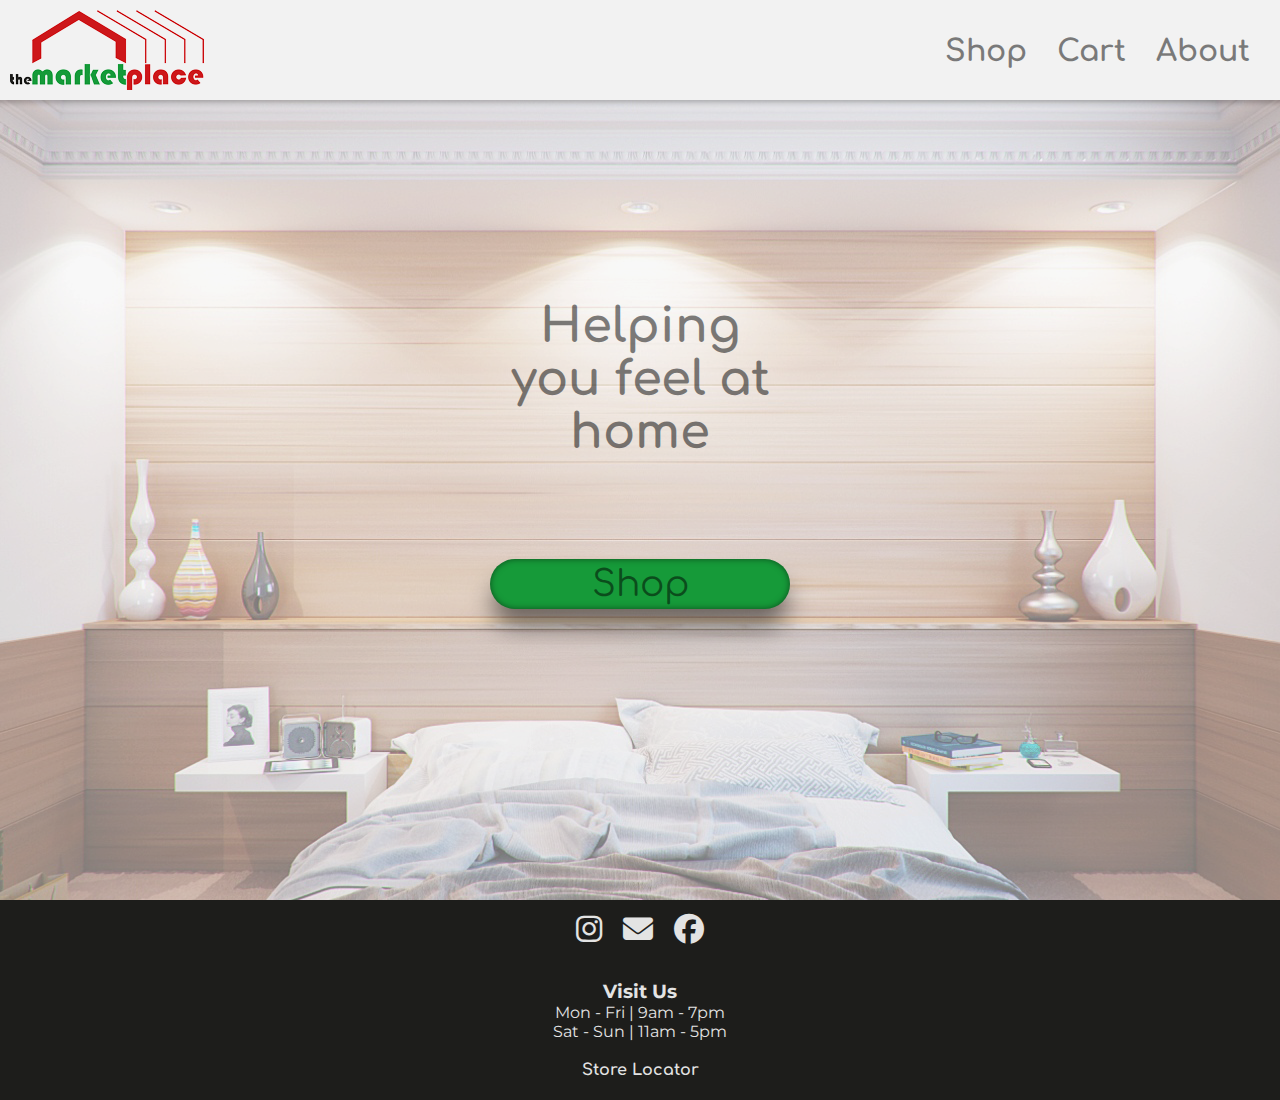
<file: index.html>
<!DOCTYPE html>
<html lang="en">
<head>
    <meta charset="UTF-8">
    <meta http-equiv="X-UA-Compatible" content="IE=edge">
    <meta name="viewport" content="width=device-width, initial-scale=1.0">
    <title>The Marketplace</title>
    <link rel="preconnect" href="https://fonts.googleapis.com">
    <link rel="preconnect" href="https://fonts.gstatic.com" crossorigin>
    <link href="https://fonts.googleapis.com/css2?family=Comfortaa&family=Montserrat&display=swap" rel="stylesheet">
    <link rel="stylesheet" href="https://cdnjs.cloudflare.com/ajax/libs/font-awesome/6.4.0/css/all.min.css">
    <link rel="stylesheet" href="css/styles.css">
    <link rel="stylesheet" href="css/header-footer.css">
    <link rel="stylesheet" href="css/index.css">
    <script src="js/menu.js" defer></script>
</head>
<body>
    <div id="wrapper">
        <header>
            <nav>
                <img src="images/logo.png" alt="The Marketplace Logo">

                <button id="menu-icon" class="closed">
                    <span></span>
                    <span></span>
                    <span></span>
                </button>

                <ul id="web-menu">
                    <li>
                        <a href="shop.html">Shop</a>
                    </li>
                    <li>
                        <a href="cart.html">Cart</a>
                    </li>
                    <li>
                        <a href="about.html">About</a>
                    </li>
                </ul>
            </nav>
        </header>

        <aside id="mobile-menu" class="closed">
            <ul id="mobile-links" class="closed">
                <li>
                    <a href="shop.html">Shop</a>
                </li>
                <li>
                    <a href="cart.html">Cart</a>
                </li>
                <li>
                    <a href="about.html">About</a>
                </li>
            </ul>
        </aside>
    
        <main>
            <h1 id="header-text">Helping you feel at home</h1>
            <button id="btn-shop" onclick="window.location.href='shop.html'">
                Shop
            </button>
        </main>
    
        <footer>
            <ul id="social-links">
                <li>
                    <a href="https://www.instagram.com">
                        <i class="fa-brands fa-instagram"></i>
                    </a>
                </li>
                <li>
                    <a href="mailto:themarketplace@market.com">
                        <i class="fa-solid fa-envelope"></i>
                    </a>
                </li>
                <li>
                    <a href="https://www.facebook.com">
                        <i class="fa-brands fa-facebook"></i>
                    </a>
                </li>
            </ul>

            <ul id="visit">
                <li>
                    <h3>Visit Us</h3>
                </li>
                <li>
                    <p>Mon - Fri | 9am - 7pm<br>Sat - Sun | 11am - 5pm<br><br><a href="">Store Locator</a></p>
                </li>
            </ul>
        </footer>
    </div>
</body>
</html>
</file>
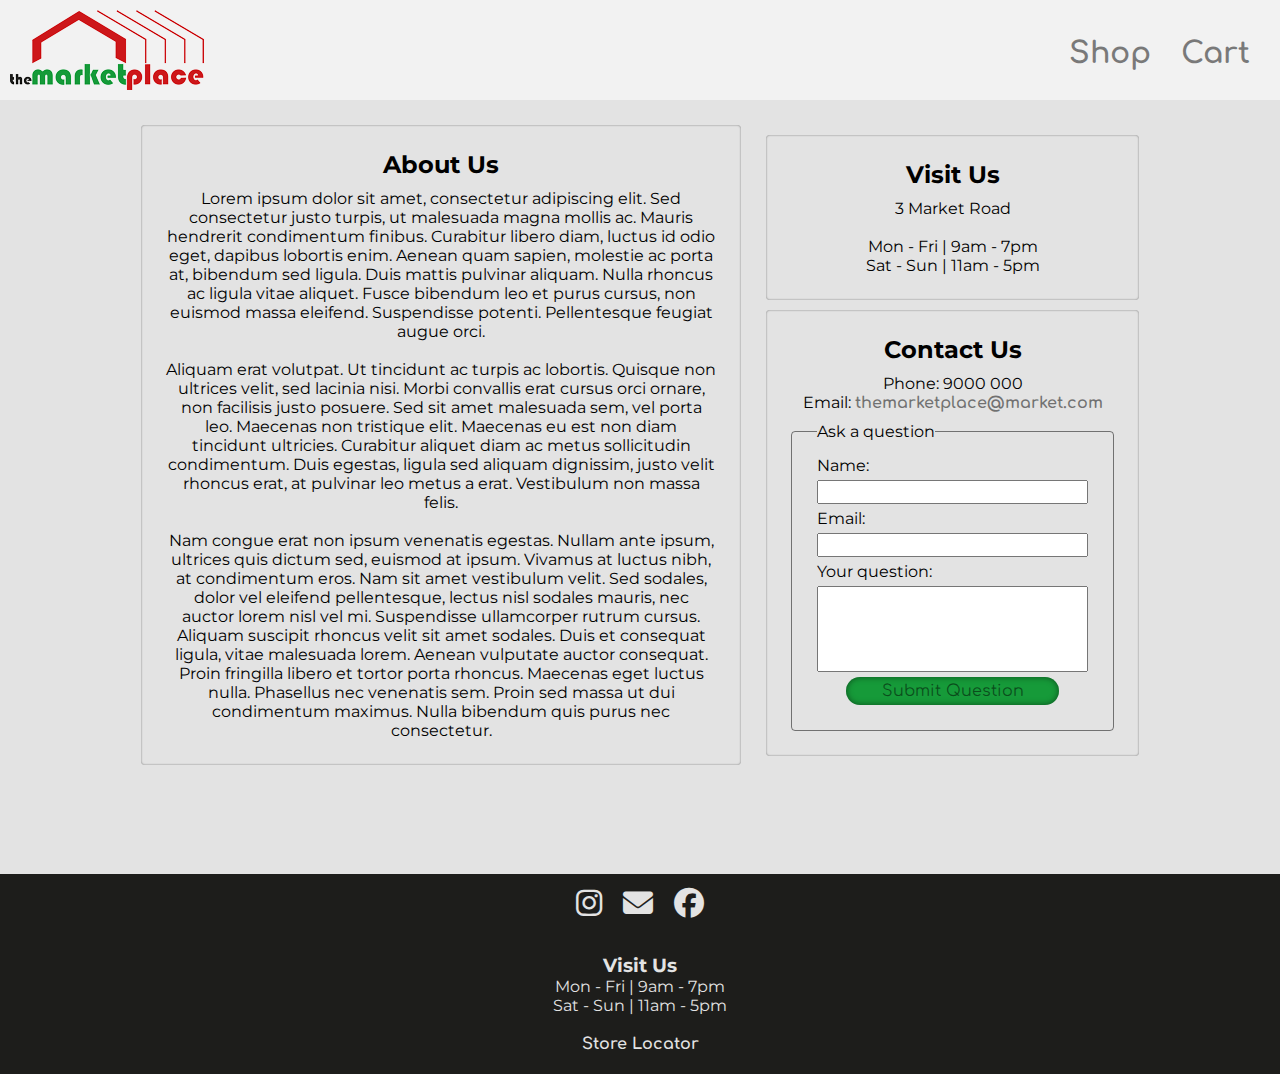
<file: about.html>
<!DOCTYPE html>
<html lang="en">
<head>
    <meta charset="UTF-8">
    <meta http-equiv="X-UA-Compatible" content="IE=edge">
    <meta name="viewport" content="width=device-width, initial-scale=1.0">
    <title>The Marketplace</title>
    <link rel="preconnect" href="https://fonts.googleapis.com">
    <link rel="preconnect" href="https://fonts.gstatic.com" crossorigin>
    <link href="https://fonts.googleapis.com/css2?family=Comfortaa&family=Montserrat&display=swap" rel="stylesheet">
    <link rel="stylesheet" href="https://cdnjs.cloudflare.com/ajax/libs/font-awesome/6.4.0/css/all.min.css">
    <link rel="stylesheet" href="css/styles.css">
    <link rel="stylesheet" href="css/header-footer.css">
    <link rel="stylesheet" href="css/about.css">
    <script src="js/menu.js" defer></script>
</head>
<body>
    <div id="wrapper">
        <header>
            <nav>
                <a href="index.html"><img src="images/logo.png" alt="The Marketplace Logo"></a>

                <button id="menu-icon" class="closed">
                    <span></span>
                    <span></span>
                    <span></span>
                </button>

                <ul id="web-menu">
                    <li>
                        <a href="shop.html">Shop</a>
                    </li>
                    <li>
                        <a href="cart.html">Cart</a>
                    </li>
                </ul>
            </nav>
        </header>

        <aside id="mobile-menu" class="closed">
            <ul id="mobile-links" class="closed">
                <li>
                    <a href="shop.html">Shop</a>
                </li>
                <li>
                    <a href="cart.html">Cart</a>
                </li>
            </ul>
        </aside>
    
        <main>
            <div>
                <article id="about-us">
                    <h2>About Us</h2>
                    <p>Lorem ipsum dolor sit amet, consectetur adipiscing elit. Sed consectetur justo turpis, ut malesuada magna mollis ac. Mauris hendrerit condimentum finibus. Curabitur libero diam, luctus id odio eget, dapibus lobortis enim. Aenean quam sapien, molestie ac porta at, bibendum sed ligula. Duis mattis pulvinar aliquam. Nulla rhoncus ac ligula vitae aliquet. Fusce bibendum leo et purus cursus, non euismod massa eleifend. Suspendisse potenti. Pellentesque feugiat augue orci.
                        <br><br>
                        Aliquam erat volutpat. Ut tincidunt ac turpis ac lobortis. Quisque non ultrices velit, sed lacinia nisi. Morbi convallis erat cursus orci ornare, non facilisis justo posuere. Sed sit amet malesuada sem, vel porta leo. Maecenas non tristique elit. Maecenas eu est non diam tincidunt ultricies. Curabitur aliquet diam ac metus sollicitudin condimentum. Duis egestas, ligula sed aliquam dignissim, justo velit rhoncus erat, at pulvinar leo metus a erat. Vestibulum non massa felis.
                        <br><br>
                        Nam congue erat non ipsum venenatis egestas. Nullam ante ipsum, ultrices quis dictum sed, euismod at ipsum. Vivamus at luctus nibh, at condimentum eros. Nam sit amet vestibulum velit. Sed sodales, dolor vel eleifend pellentesque, lectus nisl sodales mauris, nec auctor lorem nisl vel mi. Suspendisse ullamcorper rutrum cursus. Aliquam suscipit rhoncus velit sit amet sodales. Duis et consequat ligula, vitae malesuada lorem. Aenean vulputate auctor consequat. Proin fringilla libero et tortor porta rhoncus. Maecenas eget luctus nulla. Phasellus nec venenatis sem. Proin sed massa ut dui condimentum maximus. Nulla bibendum quis purus nec consectetur.
                    </p>
                </article>
                <div id="visit-contact">
                    <article id="visit-us">
                        <h2>Visit Us</h2>
                        <p>3 Market Road<br><br>Mon - Fri | 9am - 7pm<br>Sat - Sun | 11am - 5pm</p>
                    </article>
                    <article id="contact-us">
                        <h2>Contact Us</h2>
                        <p>Phone: 9000 000</p>
                        <p>Email: <a href="mailto:themarketplace@market.com">themarketplace@market.com</a></p>
                        <form id="submit-question">
                            <fieldset>
                                <legend>Ask a question</legend>
                                <label for="name-input">Name:</label>
                                <input type="text" name="name" id="name-input" required>
                                <label for="email-input">Email:</label>
                                <input type="text" name="email" id="email-input" required>
                                <label for="question-input">Your question:</label>
                                <textarea name="question" id="question-input" cols="30" rows="5" required></textarea>
                                <input type="submit" name="submit" id="submit-btn" class="btn-primary" value="Submit Question">
                            </fieldset>
                        </form>
                    </article>
                </div>
            </div>
        </main>
    
        <footer>
            <ul id="social-links">
                <li>
                    <a href="https://www.instagram.com">
                        <i class="fa-brands fa-instagram"></i>
                    </a>
                </li>
                <li>
                    <a href="mailto:themarketplace@market.com">
                        <i class="fa-solid fa-envelope"></i>
                    </a>
                </li>
                <li>
                    <a href="https://www.facebook.com">
                        <i class="fa-brands fa-facebook"></i>
                    </a>
                </li>
            </ul>

            <ul id="visit">
                <li>
                    <h3>Visit Us</h3>
                </li>
                <li>
                    <p>Mon - Fri | 9am - 7pm<br>Sat - Sun | 11am - 5pm<br><br><a href="">Store Locator</a></p>
                </li>
            </ul>
        </footer>
    </div>
</body>
</html>
</file>
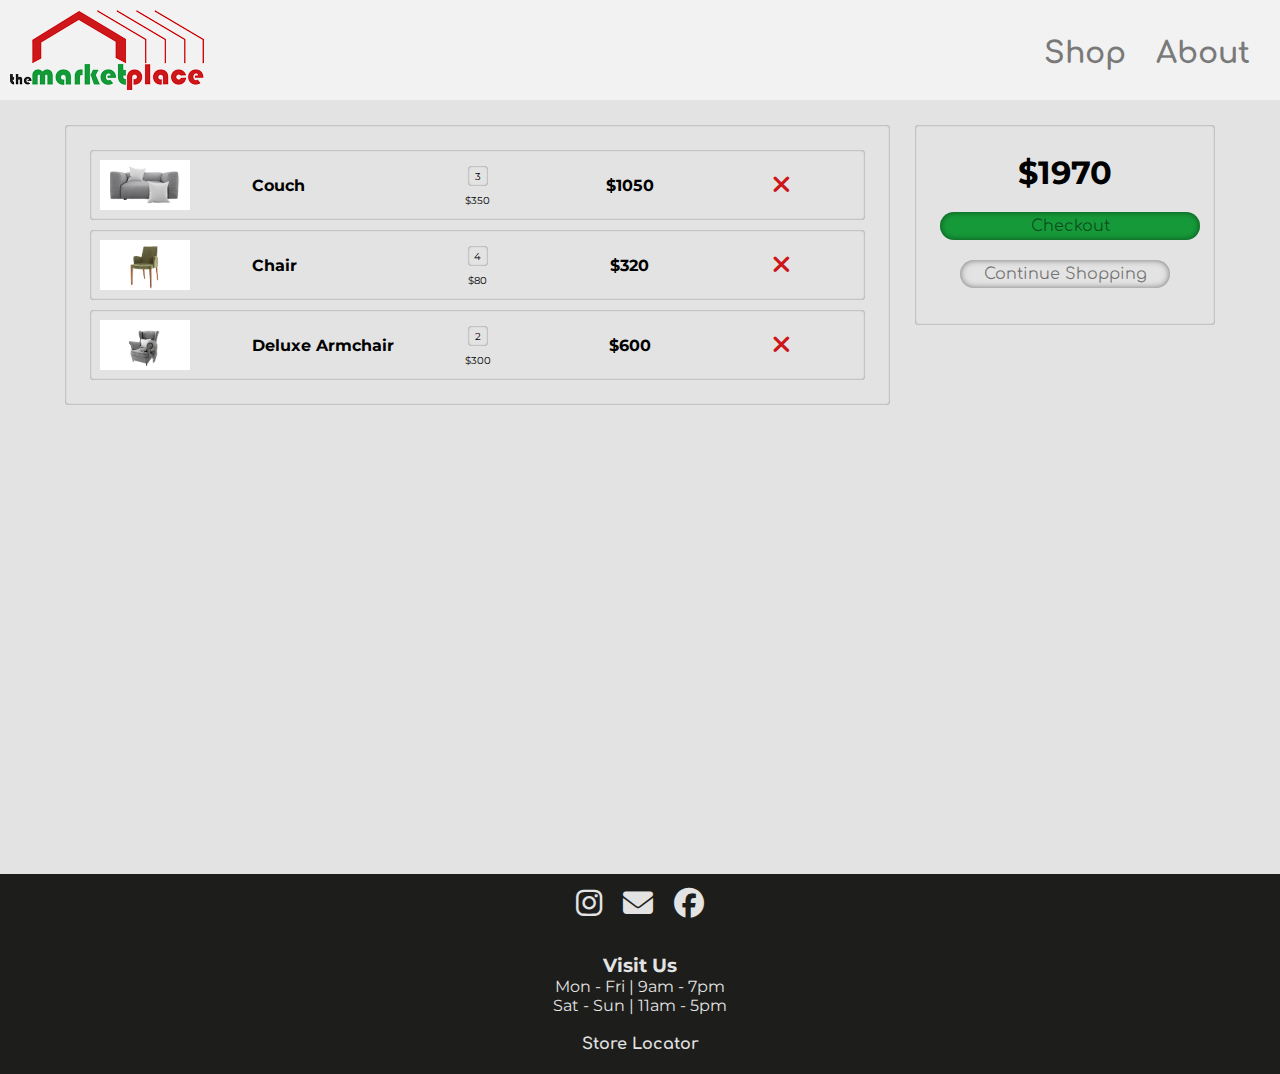
<file: cart.html>
<!DOCTYPE html>
<html lang="en">
<head>
    <meta charset="UTF-8">
    <meta http-equiv="X-UA-Compatible" content="IE=edge">
    <meta name="viewport" content="width=device-width, initial-scale=1.0">
    <title>The Marketplace</title>
    <link rel="preconnect" href="https://fonts.googleapis.com">
    <link rel="preconnect" href="https://fonts.gstatic.com" crossorigin>
    <link href="https://fonts.googleapis.com/css2?family=Comfortaa&family=Montserrat&display=swap" rel="stylesheet">
    <link rel="stylesheet" href="https://cdnjs.cloudflare.com/ajax/libs/font-awesome/6.4.0/css/all.min.css">
    <link rel="stylesheet" href="css/styles.css">
    <link rel="stylesheet" href="css/header-footer.css">
    <link rel="stylesheet" href="css/cart.css">
    <script src="js/menu.js" defer></script>
    <script src="js/cart.js" defer></script>
</head>
<body>
    <div id="wrapper">
        <header>
            <nav>
                <a href="index.html"><img src="images/logo.png" alt="The Marketplace Logo"></a>

                <button id="menu-icon" class="closed">
                    <span></span>
                    <span></span>
                    <span></span>
                </button>

                <ul id="web-menu">
                    <li>
                        <a href="shop.html">Shop</a>
                    </li>
                    <li>
                        <a href="about.html">About</a>
                    </li>
                </ul>
            </nav>
        </header>

        <aside id="mobile-menu" class="closed">
            <ul id="mobile-links" class="closed">
                <li>
                    <a href="shop.html">Shop</a>
                </li>
                <li>
                    <a href="about.html">About</a>
                </li>
            </ul>
        </aside>
    
        <main>
            <div id="cart-products">
                <article class="cart-product">
                    <img class="cart-product-img" src="images/products/couch.jpg" alt="couch image">
                    <h2 class="cart-product-name">Couch</h2>
                    <p class="cart-product-price">$<span id="couch-price">350</span></p>
                    <input id="couch-qty" class="cart-product-qty" type="number" value="3">
                    <h3 class="cart-product-total">$<span id="couch-total">1050</span></h3>
                    <button class="btn-red-xmark fa-solid fa-xmark"></button>
                </article>
                <article class="cart-product">
                    <img class="cart-product-img" src="images/products/chair.jpg" alt="chair image">
                    <h2 class="cart-product-name">Chair</h2>
                    <p class="cart-product-price">$<span id="chair-price">80</span></p>
                    <input id="chair-qty" class="cart-product-qty" type="number" value="4">
                    <h3 class="cart-product-total">$<span id="chair-total">320</span></h3>
                    <button class="btn-red-xmark fa-solid fa-xmark"></button>
                </article>
                <article class="cart-product">
                    <img class="cart-product-img" src="images/products/deluxe-armchair.jpg" alt="deluxe armchair image">
                    <h2 class="cart-product-name">Deluxe Armchair</h2>
                    <p class="cart-product-price">$<span id="deluxe-armchair-price">300</span></p>
                    <input id="deluxe-armchair-qty" class="cart-product-qty" type="number" value="2">
                    <h3 class="cart-product-total">$<span id="deluxe-armchair-total">600</span></h3>
                    <button class="btn-red-xmark fa-solid fa-xmark"></button>
                </article>
            </div>

            <section id="cart-info">
                <h1 id="cart-total">$<span id="cart-price">1970</span></h1>
                <button id="checkout" class="btn-primary">Checkout</button>
                <button id="continue" class="btn-secondary">Continue Shopping</button>
            </section>
        </main>
    
        <footer>
            <ul id="social-links">
                <li>
                    <a href="https://www.instagram.com">
                        <i class="fa-brands fa-instagram"></i>
                    </a>
                </li>
                <li>
                    <a href="mailto:themarketplace@market.com">
                        <i class="fa-solid fa-envelope"></i>
                    </a>
                </li>
                <li>
                    <a href="https://www.facebook.com">
                        <i class="fa-brands fa-facebook"></i>
                    </a>
                </li>
            </ul>

            <ul id="visit">
                <li>
                    <h3>Visit Us</h3>
                </li>
                <li>
                    <p>Mon - Fri | 9am - 7pm<br>Sat - Sun | 11am - 5pm<br><br><a href="">Store Locator</a></p>
                </li>
            </ul>
        </footer>
    </div>
</body>
</html>
</file>
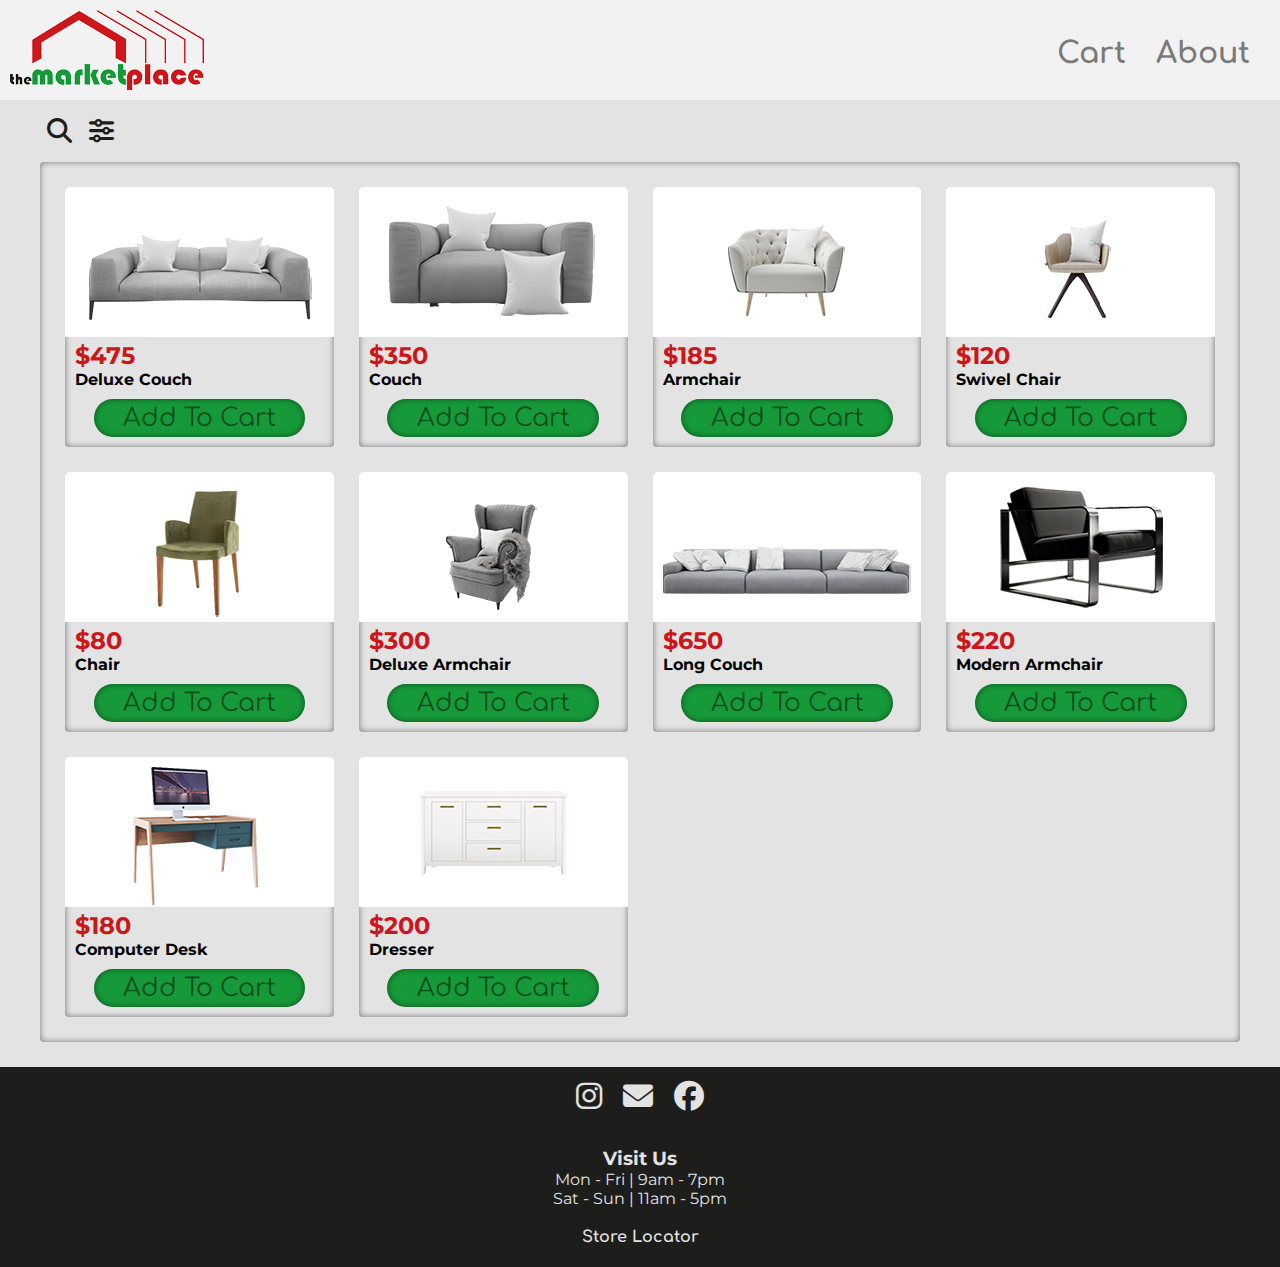
<file: shop.html>
<!DOCTYPE html>
<html lang="en">
<head>
    <meta charset="UTF-8">
    <meta http-equiv="X-UA-Compatible" content="IE=edge">
    <meta name="viewport" content="width=device-width, initial-scale=1.0">
    <title>The Marketplace</title>
    <link rel="preconnect" href="https://fonts.googleapis.com">
    <link rel="preconnect" href="https://fonts.gstatic.com" crossorigin>
    <link href="https://fonts.googleapis.com/css2?family=Comfortaa&family=Montserrat&display=swap" rel="stylesheet">
    <link rel="stylesheet" href="https://cdnjs.cloudflare.com/ajax/libs/font-awesome/6.4.0/css/all.min.css">
    <link rel="stylesheet" href="css/styles.css">
    <link rel="stylesheet" href="css/header-footer.css">
    <link rel="stylesheet" href="css/shop.css">
    <script src="js/products.js" defer></script>
    <script src="js/menu.js" defer></script>
</head>
<body>
    <div id="wrapper">
        <header>
            <nav>
                <a href="index.html"><img src="images/logo.png" alt="The Marketplace Logo"></a>

                <button id="menu-icon" class="closed">
                    <span></span>
                    <span></span>
                    <span></span>
                </button>

                <ul id="web-menu">
                    <li>
                        <a href="cart.html">Cart</a>
                    </li>
                    <li>
                        <a href="about.html">About</a>
                    </li>
                </ul>
            </nav>
        </header>

        <aside id="mobile-menu" class="closed">
            <ul id="mobile-links" class="closed">
                <li>
                    <a href="cart.html">Cart</a>
                </li>
                <li>
                    <a href="about.html">About</a>
                </li>
            </ul>
        </aside>
    
        <main>
            <ul id="shop-btns">
                <li id="btn-search">
                    <button id="search-icon" class="fa-solid fa-magnifying-glass"></button>
                    <input type="search" name="search-input" id="search-input">
                </li>
                <li id="btn-filter">
                    <button id="filter-icon" class="show fa-solid fa-sliders"></button>
                    <ul id="filter-list">
                        <li>
                            <button id="filter-price" class="filter">Price</button>
                            <ul id="filter-price-dropdown" class="dropdown-content hide">
                                <li class="price-slider">
                                    <span class="range-selected"></span>
                                </li>
                                <li class="price-range">
                                    <input type="range" class="min" min="0" max="10000" value="0" step="1">
                                    <input type="range" class="max" min="0" max="10000" value="10000" step="1">
                                </li>
                                <li class="price-input">
                                    <label for="min">$</label>
                                    <input type="number" id="min" class="min" name="min" value="0">
                                    <p>-</p>
                                    <label for="max">$</label>
                                    <input type="number" id="max" class="max" name="max" value="10000">
                                </li>
                            </ul>
                        </li>
                        <li>
                            <button id="filter-category" class="filter">Category</button>
                            <ul id="filter-category-dropdown" class="dropdown-content hide">
                                <li>
                                    <p>Bedroom</p>
                                </li>
                                <li>
                                    <p>Dining</p>
                                </li>
                                <li>
                                    <p>Office</p>
                                </li>
                            </ul>
                        </li>
                        <li>
                            <button id="filter-item" class="filter">Item</button>
                            <ul id="filter-item-dropdown" class="dropdown-content hide">
                                <li>
                                    <p>Chairs</p>
                                </li>
                                <li>
                                    <p>Tables</p>
                                </li>
                                <li>
                                    <p>Beds</p>
                                </li>
                            </ul>
                        </li>
                        <li>
                            <button id="filter-colour" class="filter">Colour</button>
                            <ul id="filter-colour-dropdown" class="dropdown-content hide">
                                <li>
                                    <p>Black</p>
                                    <span class="filter-colour-icon black"></span>
                                </li>
                                <li>
                                    <p>Grey</p>
                                    <span class="filter-colour-icon grey"></span>
                                </li>
                                <li>
                                    <p>White</p>
                                    <span class="filter-colour-icon white"></span>
                                </li>
                            </ul>
                        </li>
                    </ul>
                    <ul id="filter-open-icons">
                        <li>
                            <button id="filter-confirm" class="fa-solid fa-check"></button>
                        </li>
                        <li>
                            <button id="filter-reset" class="fa-solid fa-rotate-left"></button>
                        </li>
                        <li>
                            <button id="filter-cancel" class="fa-solid fa-xmark"></button>
                        </li>
                    </ul>
                </li>
            </ul>

            <aside id="mobile-filter-menu">
                <ul id="mobile-filter-list">
                    <li>
                        <button id="mobile-filter-price" class="filter mobile-filter">Price</button>
                        <ul id="mobile-filter-price-dropdown" class="dropdown-content mobile-dropdown-content hide">
                            <li class="price-slider">
                                <span class="range-selected"></span>
                            </li>
                            <li class="price-range">
                                <input type="range" class="min" min="0" max="10000" value="0" step="1">
                                <input type="range" class="max" min="0" max="10000" value="10000" step="1">
                            </li>
                            <li class="price-input">
                                <label for="min">$</label>
                                <input type="number" id="mobile-min" class="min" name="min" value="0">
                                <p>-</p>
                                <label for="max">$</label>
                                <input type="number" id="mobile-max" class="max" name="max" value="10000">
                            </li>
                        </ul>
                    </li>
                    <li>
                        <button id="mobile-filter-category" class="filter mobile-filter">Category</button>
                        <ul id="mobile-filter-category-dropdown" class="dropdown-content mobile-dropdown-content hide">
                            <li>
                                <p>Bedroom</p>
                            </li>
                            <li>
                                <p>Dining</p>
                            </li>
                            <li>
                                <p>Office</p>
                            </li>
                        </ul>
                    </li>
                    <li>
                        <button id="mobile-filter-item" class="filter mobile-filter">Item</button>
                        <ul id="mobile-filter-item-dropdown" class="dropdown-content mobile-dropdown-content hide">
                            <li>
                                <p>Chairs</p>
                            </li>
                            <li>
                                <p>Tables</p>
                            </li>
                            <li>
                                <p>Beds</p>
                            </li>
                        </ul>
                    </li>
                    <li>
                        <button id="mobile-filter-colour" class="filter mobile-filter">Colour</button>
                        <ul id="mobile-filter-colour-dropdown" class="dropdown-content mobile-dropdown-content hide">
                            <li>
                                <p>Black</p>
                                <span class="filter-colour-icon black"></span>
                            </li>
                            <li>
                                <p>Grey</p>
                                <span class="filter-colour-icon grey"></span>
                            </li>
                            <li>
                                <p>White</p>
                                <span class="filter-colour-icon white"></span>
                            </li>
                        </ul>
                    </li>
                </ul>
            </aside>

            <section id="products">
                    <details class="product-tile" id="deluxe-couch">
                        <summary>
                            <img src="images/products/deluxe-couch.jpg" alt="deluxe couch image" class="product-img">
                            <h2 class="product-price">$475</h2>
                            <h3 class="product-name">Deluxe Couch</h3>
                            <button class="btn-cart btn-primary">Add To Cart</button>
                            <button id="deluxe-couch-close" class="btn-red-xmark hide fa-solid fa-xmark"></button>
                        </summary>
                        <ul class="info-list">
                            <li class="info-link"><a class="desc-link">Description</a></li>
                            <li class="info-link"><a class="specs-link">Specifications</a></li>
                            <li class="info-link"><a class="reviews-link">Reviews</a></li>
                        </ul>
                        <p class="desc-info">Lorem ipsum dolor sit amet, consectetur adipiscing elit. Morbi vulputate lacinia dui, sed tempus quam porttitor quis. Nullam sed elit laoreet dui lacinia vulputate. Ut rhoncus nunc et eros tempor, quis vestibulum ligula tempor.

                                    Nunc diam lectus, sollicitudin vulputate felis eu, convallis elementum mauris. Suspendisse et odio eu nibh elementum auctor. Nunc non lectus scelerisque, pellentesque ligula sed, ultrices purus. Ut et massa non leo molestie luctus. Sed et lectus arcu.

                                    Ut sed lacus ex. Nullam sodales ante in feugiat tempus. Vestibulum ipsum ex, consequat vitae faucibus non, semper non elit. Nullam bibendum erat nec mi tincidunt lobortis. Ut lectus mi, tincidunt in ipsum in, placerat dignissim tortor.

                                    Ut ut libero vitae tortor vehicula scelerisque. Suspendisse mattis vehicula felis, eget ornare odio faucibus id. Morbi porttitor vehicula nunc, id sagittis ante. Cras pulvinar sit amet nisl at viverra. Integer tempus cursus rhoncus. Mauris id consectetur mauris, et malesuada urna.

                                    Fusce scelerisque ac elit et fermentum. Donec dapibus ornare nulla ut ornare. Cras congue neque et tempus molestie. Quisque quis nisl a lacus hendrerit porttitor nec a nisi.
                        </p>
                    </details>
                    <details class="product-tile" id="couch">
                        <summary>
                            <img src="images/products/couch.jpg" alt="couch image" class="product-img">
                            <h2 class="product-price">$350</h2>
                            <h3 class="product-name">Couch</h3>
                            <button class="btn-cart btn-primary">Add To Cart</button>
                            <button id="couch-close" class="btn-red-xmark hide fa-solid fa-xmark"></button>
                        </summary>
                        <ul class="info-list">
                            <li class="info-link"><a class="desc-link">Description</a></li>
                            <li class="info-link"><a class="specs-link">Specifications</a></li>
                            <li class="info-link"><a class="reviews-link">Reviews</a></li>
                        </ul>
                        <p class="desc-info">Lorem ipsum dolor sit amet, consectetur adipiscing elit. Morbi vulputate lacinia dui, sed tempus quam porttitor quis. Nullam sed elit laoreet dui lacinia vulputate. Ut rhoncus nunc et eros tempor, quis vestibulum ligula tempor.

                                Nunc diam lectus, sollicitudin vulputate felis eu, convallis elementum mauris. Suspendisse et odio eu nibh elementum auctor. Nunc non lectus scelerisque, pellentesque ligula sed, ultrices purus. Ut et massa non leo molestie luctus. Sed et lectus arcu.

                                Ut sed lacus ex. Nullam sodales ante in feugiat tempus. Vestibulum ipsum ex, consequat vitae faucibus non, semper non elit. Nullam bibendum erat nec mi tincidunt lobortis. Ut lectus mi, tincidunt in ipsum in, placerat dignissim tortor.

                                Ut ut libero vitae tortor vehicula scelerisque. Suspendisse mattis vehicula felis, eget ornare odio faucibus id. Morbi porttitor vehicula nunc, id sagittis ante. Cras pulvinar sit amet nisl at viverra. Integer tempus cursus rhoncus. Mauris id consectetur mauris, et malesuada urna.

                                Fusce scelerisque ac elit et fermentum. Donec dapibus ornare nulla ut ornare. Cras congue neque et tempus molestie. Quisque quis nisl a lacus hendrerit porttitor nec a nisi.
                        </p>
                    </details>
                    <details class="product-tile" id="armchair">
                        <summary>
                            <img src="images/products/armchair.jpg" alt="armchair image" class="product-img">
                            <h2 class="product-price">$185</h2>
                            <h3 class="product-name">Armchair</h3>
                            <button class="btn-cart btn-primary">Add To Cart</button>
                            <button id="armchair-close" class="btn-red-xmark hide fa-solid fa-xmark"></button>
                        </summary>
                        <ul class="info-list">
                            <li class="info-link"><a class="desc-link">Description</a></li>
                            <li class="info-link"><a class="specs-link">Specifications</a></li>
                            <li class="info-link"><a class="reviews-link">Reviews</a></li>
                        </ul>
                        <p class="desc-info">Lorem ipsum dolor sit amet, consectetur adipiscing elit. Morbi vulputate lacinia dui, sed tempus quam porttitor quis. Nullam sed elit laoreet dui lacinia vulputate. Ut rhoncus nunc et eros tempor, quis vestibulum ligula tempor.

                                Nunc diam lectus, sollicitudin vulputate felis eu, convallis elementum mauris. Suspendisse et odio eu nibh elementum auctor. Nunc non lectus scelerisque, pellentesque ligula sed, ultrices purus. Ut et massa non leo molestie luctus. Sed et lectus arcu.

                                Ut sed lacus ex. Nullam sodales ante in feugiat tempus. Vestibulum ipsum ex, consequat vitae faucibus non, semper non elit. Nullam bibendum erat nec mi tincidunt lobortis. Ut lectus mi, tincidunt in ipsum in, placerat dignissim tortor.

                                Ut ut libero vitae tortor vehicula scelerisque. Suspendisse mattis vehicula felis, eget ornare odio faucibus id. Morbi porttitor vehicula nunc, id sagittis ante. Cras pulvinar sit amet nisl at viverra. Integer tempus cursus rhoncus. Mauris id consectetur mauris, et malesuada urna.

                                Fusce scelerisque ac elit et fermentum. Donec dapibus ornare nulla ut ornare. Cras congue neque et tempus molestie. Quisque quis nisl a lacus hendrerit porttitor nec a nisi.
                        </p>
                    </details>
                    <details class="product-tile" id="swivel-chair">
                        <summary>
                            <img src="images/products/swivel-chair.jpg" alt="swivel chair image" class="product-img">
                            <h2 class="product-price">$120</h2>
                            <h3 class="product-name">Swivel Chair</h3>
                            <button class="btn-cart btn-primary">Add To Cart</button>
                            <button id="swivel-chair-close" class="btn-red-xmark hide fa-solid fa-xmark"></button>
                        </summary>
                        <ul class="info-list">
                            <li class="info-link"><a class="desc-link">Description</a></li>
                            <li class="info-link"><a class="specs-link">Specifications</a></li>
                            <li class="info-link"><a class="reviews-link">Reviews</a></li>
                        </ul>
                        <p class="desc-info">Lorem ipsum dolor sit amet, consectetur adipiscing elit. Morbi vulputate lacinia dui, sed tempus quam porttitor quis. Nullam sed elit laoreet dui lacinia vulputate. Ut rhoncus nunc et eros tempor, quis vestibulum ligula tempor.

                                Nunc diam lectus, sollicitudin vulputate felis eu, convallis elementum mauris. Suspendisse et odio eu nibh elementum auctor. Nunc non lectus scelerisque, pellentesque ligula sed, ultrices purus. Ut et massa non leo molestie luctus. Sed et lectus arcu.

                                Ut sed lacus ex. Nullam sodales ante in feugiat tempus. Vestibulum ipsum ex, consequat vitae faucibus non, semper non elit. Nullam bibendum erat nec mi tincidunt lobortis. Ut lectus mi, tincidunt in ipsum in, placerat dignissim tortor.

                                Ut ut libero vitae tortor vehicula scelerisque. Suspendisse mattis vehicula felis, eget ornare odio faucibus id. Morbi porttitor vehicula nunc, id sagittis ante. Cras pulvinar sit amet nisl at viverra. Integer tempus cursus rhoncus. Mauris id consectetur mauris, et malesuada urna.

                                Fusce scelerisque ac elit et fermentum. Donec dapibus ornare nulla ut ornare. Cras congue neque et tempus molestie. Quisque quis nisl a lacus hendrerit porttitor nec a nisi.
                        </p>
                    </details>
                    <details class="product-tile" id="chair">
                        <summary>
                            <img src="images/products/chair.jpg" alt="chair image" class="product-img">
                            <h2 class="product-price">$80</h2>
                            <h3 class="product-name">Chair</h3>
                            <button class="btn-cart btn-primary">Add To Cart</button>
                            <button id="chair-close" class="btn-red-xmark hide fa-solid fa-xmark"></button>
                        </summary>
                        <ul class="info-list">
                            <li class="info-link"><a class="desc-link">Description</a></li>
                            <li class="info-link"><a class="specs-link">Specifications</a></li>
                            <li class="info-link"><a class="reviews-link">Reviews</a></li>
                        </ul>
                        <p class="desc-info">Lorem ipsum dolor sit amet, consectetur adipiscing elit. Morbi vulputate lacinia dui, sed tempus quam porttitor quis. Nullam sed elit laoreet dui lacinia vulputate. Ut rhoncus nunc et eros tempor, quis vestibulum ligula tempor.

                                Nunc diam lectus, sollicitudin vulputate felis eu, convallis elementum mauris. Suspendisse et odio eu nibh elementum auctor. Nunc non lectus scelerisque, pellentesque ligula sed, ultrices purus. Ut et massa non leo molestie luctus. Sed et lectus arcu.

                                Ut sed lacus ex. Nullam sodales ante in feugiat tempus. Vestibulum ipsum ex, consequat vitae faucibus non, semper non elit. Nullam bibendum erat nec mi tincidunt lobortis. Ut lectus mi, tincidunt in ipsum in, placerat dignissim tortor.

                                Ut ut libero vitae tortor vehicula scelerisque. Suspendisse mattis vehicula felis, eget ornare odio faucibus id. Morbi porttitor vehicula nunc, id sagittis ante. Cras pulvinar sit amet nisl at viverra. Integer tempus cursus rhoncus. Mauris id consectetur mauris, et malesuada urna.

                                Fusce scelerisque ac elit et fermentum. Donec dapibus ornare nulla ut ornare. Cras congue neque et tempus molestie. Quisque quis nisl a lacus hendrerit porttitor nec a nisi.
                        </p>
                    </details>
                    <details class="product-tile" id="deluxe-armchair">
                        <summary>
                            <img src="images/products/deluxe-armchair.jpg" alt="deluxe armchair image" class="product-img">
                            <h2 class="product-price">$300</h2>
                            <h3 class="product-name">Deluxe Armchair</h3>
                            <button class="btn-cart btn-primary">Add To Cart</button>
                            <button id="deluxe-armchair-close" class="btn-red-xmark hide fa-solid fa-xmark"></button>
                        </summary>
                        <ul class="info-list">
                            <li class="info-link"><a class="desc-link">Description</a></li>
                            <li class="info-link"><a class="specs-link">Specifications</a></li>
                            <li class="info-link"><a class="reviews-link">Reviews</a></li>
                        </ul>
                        <p class="desc-info">Lorem ipsum dolor sit amet, consectetur adipiscing elit. Morbi vulputate lacinia dui, sed tempus quam porttitor quis. Nullam sed elit laoreet dui lacinia vulputate. Ut rhoncus nunc et eros tempor, quis vestibulum ligula tempor.

                                Nunc diam lectus, sollicitudin vulputate felis eu, convallis elementum mauris. Suspendisse et odio eu nibh elementum auctor. Nunc non lectus scelerisque, pellentesque ligula sed, ultrices purus. Ut et massa non leo molestie luctus. Sed et lectus arcu.

                                Ut sed lacus ex. Nullam sodales ante in feugiat tempus. Vestibulum ipsum ex, consequat vitae faucibus non, semper non elit. Nullam bibendum erat nec mi tincidunt lobortis. Ut lectus mi, tincidunt in ipsum in, placerat dignissim tortor.

                                Ut ut libero vitae tortor vehicula scelerisque. Suspendisse mattis vehicula felis, eget ornare odio faucibus id. Morbi porttitor vehicula nunc, id sagittis ante. Cras pulvinar sit amet nisl at viverra. Integer tempus cursus rhoncus. Mauris id consectetur mauris, et malesuada urna.

                                Fusce scelerisque ac elit et fermentum. Donec dapibus ornare nulla ut ornare. Cras congue neque et tempus molestie. Quisque quis nisl a lacus hendrerit porttitor nec a nisi.
                        </p>
                    </details>
                    <details class="product-tile" id="long-couch">
                        <summary>
                            <img src="images/products/long-couch.jpg" alt="long couch image" class="product-img">
                            <h2 class="product-price">$650</h2>
                            <h3 class="product-name">Long Couch</h3>
                            <button class="btn-cart btn-primary">Add To Cart</button>
                            <button id="long-couch-close" class="btn-red-xmark hide fa-solid fa-xmark"></button>
                        </summary>
                        <ul class="info-list">
                            <li class="info-link"><a class="desc-link">Description</a></li>
                            <li class="info-link"><a class="specs-link">Specifications</a></li>
                            <li class="info-link"><a class="reviews-link">Reviews</a></li>
                        </ul>
                        <p class="desc-info">Lorem ipsum dolor sit amet, consectetur adipiscing elit. Morbi vulputate lacinia dui, sed tempus quam porttitor quis. Nullam sed elit laoreet dui lacinia vulputate. Ut rhoncus nunc et eros tempor, quis vestibulum ligula tempor.

                                Nunc diam lectus, sollicitudin vulputate felis eu, convallis elementum mauris. Suspendisse et odio eu nibh elementum auctor. Nunc non lectus scelerisque, pellentesque ligula sed, ultrices purus. Ut et massa non leo molestie luctus. Sed et lectus arcu.

                                Ut sed lacus ex. Nullam sodales ante in feugiat tempus. Vestibulum ipsum ex, consequat vitae faucibus non, semper non elit. Nullam bibendum erat nec mi tincidunt lobortis. Ut lectus mi, tincidunt in ipsum in, placerat dignissim tortor.

                                Ut ut libero vitae tortor vehicula scelerisque. Suspendisse mattis vehicula felis, eget ornare odio faucibus id. Morbi porttitor vehicula nunc, id sagittis ante. Cras pulvinar sit amet nisl at viverra. Integer tempus cursus rhoncus. Mauris id consectetur mauris, et malesuada urna.

                                Fusce scelerisque ac elit et fermentum. Donec dapibus ornare nulla ut ornare. Cras congue neque et tempus molestie. Quisque quis nisl a lacus hendrerit porttitor nec a nisi.
                        </p>
                    </details>
                    <details class="product-tile" id="modern-armchair">
                        <summary>
                            <img src="images/products/modern-armchair.jpg" alt="modern armchair image" class="product-img">
                            <h2 class="product-price">$220</h2>
                            <h3 class="product-name">Modern Armchair</h3>
                            <button class="btn-cart btn-primary">Add To Cart</button>
                            <button id="modern-armchair-close" class="btn-red-xmark hide fa-solid fa-xmark"></button>
                        </summary>
                        <ul class="info-list">
                            <li class="info-link"><a class="desc-link">Description</a></li>
                            <li class="info-link"><a class="specs-link">Specifications</a></li>
                            <li class="info-link"><a class="reviews-link">Reviews</a></li>
                        </ul>
                        <p class="desc-info">Lorem ipsum dolor sit amet, consectetur adipiscing elit. Morbi vulputate lacinia dui, sed tempus quam porttitor quis. Nullam sed elit laoreet dui lacinia vulputate. Ut rhoncus nunc et eros tempor, quis vestibulum ligula tempor.

                                Nunc diam lectus, sollicitudin vulputate felis eu, convallis elementum mauris. Suspendisse et odio eu nibh elementum auctor. Nunc non lectus scelerisque, pellentesque ligula sed, ultrices purus. Ut et massa non leo molestie luctus. Sed et lectus arcu.

                                Ut sed lacus ex. Nullam sodales ante in feugiat tempus. Vestibulum ipsum ex, consequat vitae faucibus non, semper non elit. Nullam bibendum erat nec mi tincidunt lobortis. Ut lectus mi, tincidunt in ipsum in, placerat dignissim tortor.

                                Ut ut libero vitae tortor vehicula scelerisque. Suspendisse mattis vehicula felis, eget ornare odio faucibus id. Morbi porttitor vehicula nunc, id sagittis ante. Cras pulvinar sit amet nisl at viverra. Integer tempus cursus rhoncus. Mauris id consectetur mauris, et malesuada urna.

                                Fusce scelerisque ac elit et fermentum. Donec dapibus ornare nulla ut ornare. Cras congue neque et tempus molestie. Quisque quis nisl a lacus hendrerit porttitor nec a nisi.
                        </p>
                    </details>
                    <details class="product-tile" id="computer-desk">
                        <summary>
                            <img src="images/products/computer-desk.jpg" alt="computer desk image" class="product-img">
                            <h2 class="product-price">$180</h2>
                            <h3 class="product-name">Computer Desk</h3>
                            <button class="btn-cart btn-primary">Add To Cart</button>
                            <button id="computer-desk-close" class="btn-red-xmark hide fa-solid fa-xmark"></button>
                        </summary>
                        <ul class="info-list">
                            <li class="info-link"><a class="desc-link">Description</a></li>
                            <li class="info-link"><a class="specs-link">Specifications</a></li>
                            <li class="info-link"><a class="reviews-link">Reviews</a></li>
                        </ul>
                        <p class="desc-info">Lorem ipsum dolor sit amet, consectetur adipiscing elit. Morbi vulputate lacinia dui, sed tempus quam porttitor quis. Nullam sed elit laoreet dui lacinia vulputate. Ut rhoncus nunc et eros tempor, quis vestibulum ligula tempor.

                                Nunc diam lectus, sollicitudin vulputate felis eu, convallis elementum mauris. Suspendisse et odio eu nibh elementum auctor. Nunc non lectus scelerisque, pellentesque ligula sed, ultrices purus. Ut et massa non leo molestie luctus. Sed et lectus arcu.

                                Ut sed lacus ex. Nullam sodales ante in feugiat tempus. Vestibulum ipsum ex, consequat vitae faucibus non, semper non elit. Nullam bibendum erat nec mi tincidunt lobortis. Ut lectus mi, tincidunt in ipsum in, placerat dignissim tortor.

                                Ut ut libero vitae tortor vehicula scelerisque. Suspendisse mattis vehicula felis, eget ornare odio faucibus id. Morbi porttitor vehicula nunc, id sagittis ante. Cras pulvinar sit amet nisl at viverra. Integer tempus cursus rhoncus. Mauris id consectetur mauris, et malesuada urna.

                                Fusce scelerisque ac elit et fermentum. Donec dapibus ornare nulla ut ornare. Cras congue neque et tempus molestie. Quisque quis nisl a lacus hendrerit porttitor nec a nisi.
                        </p>
                    </details>
                    <details class="product-tile" id="dresser">
                        <summary>
                            <img src="images/products/dresser.jpg" alt="dresser image" class="product-img">
                            <h2 class="product-price">$200</h2>
                            <h3 class="product-name">Dresser</h3>
                            <button class="btn-cart btn-primary">Add To Cart</button>
                            <button id="dresser-close" class="btn-red-xmark hide fa-solid fa-xmark"></button>
                        </summary>
                        <ul class="info-list">
                            <li class="info-link"><a class="desc-link">Description</a></li>
                            <li class="info-link"><a class="specs-link">Specifications</a></li>
                            <li class="info-link"><a class="reviews-link">Reviews</a></li>
                        </ul>
                        <p class="desc-info">Lorem ipsum dolor sit amet, consectetur adipiscing elit. Morbi vulputate lacinia dui, sed tempus quam porttitor quis. Nullam sed elit laoreet dui lacinia vulputate. Ut rhoncus nunc et eros tempor, quis vestibulum ligula tempor.

                                Nunc diam lectus, sollicitudin vulputate felis eu, convallis elementum mauris. Suspendisse et odio eu nibh elementum auctor. Nunc non lectus scelerisque, pellentesque ligula sed, ultrices purus. Ut et massa non leo molestie luctus. Sed et lectus arcu.

                                Ut sed lacus ex. Nullam sodales ante in feugiat tempus. Vestibulum ipsum ex, consequat vitae faucibus non, semper non elit. Nullam bibendum erat nec mi tincidunt lobortis. Ut lectus mi, tincidunt in ipsum in, placerat dignissim tortor.

                                Ut ut libero vitae tortor vehicula scelerisque. Suspendisse mattis vehicula felis, eget ornare odio faucibus id. Morbi porttitor vehicula nunc, id sagittis ante. Cras pulvinar sit amet nisl at viverra. Integer tempus cursus rhoncus. Mauris id consectetur mauris, et malesuada urna.

                                Fusce scelerisque ac elit et fermentum. Donec dapibus ornare nulla ut ornare. Cras congue neque et tempus molestie. Quisque quis nisl a lacus hendrerit porttitor nec a nisi.
                        </p>
                    </details>
            </section>
        </main>
    
        <footer>
            <ul id="social-links">
                <li>
                    <a href="https://www.instagram.com">
                        <i class="fa-brands fa-instagram"></i>
                    </a>
                </li>
                <li>
                    <a href="mailto:themarketplace@market.com">
                        <i class="fa-solid fa-envelope"></i>
                    </a>
                </li>
                <li>
                    <a href="https://www.facebook.com">
                        <i class="fa-brands fa-facebook"></i>
                    </a>
                </li>
            </ul>

            <ul id="visit">
                <li>
                    <h3>Visit Us</h3>
                </li>
                <li>
                    <p>Mon - Fri | 9am - 7pm<br>Sat - Sun | 11am - 5pm<br><br><a href="">Store Locator</a></p>
                </li>
            </ul>
        </footer>
    </div>
</body>
</html>
</file>
<file: css/styles.css>
* {
    font-family: "Montserrat", sans-serif;
    margin: 0;
    padding: 0;
    box-sizing: border-box;
}

html {
    font-size: 62.5%;

    --color-red: #CC161A;
    --color-green: #169A39;
    --color-dark: #1D1D1B;
    --color-light: #E3E3E3;
    --color-white: #F2F2F2;

    --font-comfortaa: "Comfortaa", cursive;

    --shadow: hsla(0, 0%, 0%, 0.5);
}

body {
    font-size: 1.6rem;
    background: var(--color-light);
}

#wrapper {
    width: 100%;
    display: grid;
    grid-template-areas:
        "header"
        "main"
        "footer";
}

main {
    grid-area: main;
    min-height: 86vh
}

::-webkit-scrollbar {
    display: none;
}

.btn-primary {
    all: unset;
    display: block;
    padding: .5rem;  
    color: transparent;
    background: var(--color-green);
    border-radius: 2.5rem;
    box-shadow: inset 0 0 .6rem var(--shadow);
    text-shadow: 0 0 0 var(--shadow);
    cursor: pointer;
    font-family: var(--font-comfortaa);
    font-size: 1.6rem;
    text-align: center;
}

.btn-primary:hover,
.btn-primary:active {
    background: transparent;
    box-shadow: inset 0 0 0 .2rem var(--color-green);
    color: var(--color-green);
}

.btn-secondary {
    all: unset;
    display: block;
    padding: .5rem;
    color: transparent;
    background: var(--color-light);
    border-radius: 2.5rem;
    box-shadow: inset 0 0 .6rem var(--shadow);
    text-shadow: 0 0 0 var(--shadow);
    cursor: pointer;
    font-family: var(--font-comfortaa);
    font-size: 1.6rem;
    text-align: center;
}

.btn-secondary:hover,
.btn-secondary:active {
    background: transparent;
    box-shadow: inset 0 0 0 .2rem var(--color-dark);
    color: var(--color-dark);
}

.btn-red-xmark {
    position: absolute;
    width: 2.5rem;
    height: 2.5rem;
    font-size: 2.5rem;
    color: var(--color-red);
    background: none;
    border: none;
    cursor: pointer;
}

.btn-red-xmark i {
    position: absolute;
    top: 0;
    left: 0;
    width: inherit;
    height: inherit;
}

.btn-red-xmark:hover {
    color: var(--color-white);
}
</file>
<file: css/header-footer.css>
ul {
    list-style: none;
}

a {
    width: fit-content;
    text-decoration: none;
    color: transparent;
    text-shadow: 0 0 0 var(--shadow);
    font-family: var(--font-comfortaa);
    font-weight: 700;
}

a:hover,
a:focus,
a:active {
    color: var(--color-green);
}

header {
    max-height: 10rem;
    background-color: var(--color-white);
    grid-area: header;
}

nav {
    display: grid;
    grid-template-areas:
        "logo menu";
}

nav > img,
nav > a > img {
    margin: 1rem;
    max-height: 10rem;
    grid-area: logo;
}

#menu-icon {
    all: unset;
    grid-area: menu;
    margin: auto;
    width: 6rem;
    height: 4.5rem;
    position: relative;
}

#menu-icon span {
    display: block;
    position: absolute;
    width: 100%;
    height: 0.9rem;
    background: transparent;
    box-shadow: inset 0 0 10rem var(--shadow);
    font-family: var(--font-comfortaa);
    border-radius: 0.9rem;
    opacity: 1;
    transform: rotate(0deg);
}

#menu-icon.closed span {
    transition: transform .25s ease-in-out, top .25s ease-in-out .25s, opacity .25s ease-in-out .25s;
}

#menu-icon.open span {
    background: var(--color-red);
    box-shadow: none;
    transition: top .25s ease-in-out, opacity .25s ease-in-out, transform .25s ease-in-out .25s;
}

#menu-icon span:nth-child(1) {
    top: 0rem;
}

#menu-icon span:nth-child(2) {
    top: 1.8rem;
}

#menu-icon span:nth-child(3) {
    top: 3.6rem;
}

#menu-icon.open span:nth-child(1) {
    top: 1.8rem;
    transform: rotate(-45deg);
}

#menu-icon.open span:nth-child(2) {
    opacity: 0;
}

#menu-icon.open span:nth-child(3) {
    top: 1.8rem;
    transform: rotate(45deg);
}

#menu-icon.closed span:nth-child(1) {
    top: 0rem;
    transform: rotate(0deg);
}

#menu-icon.closed span:nth-child(2) {
    opacity: 1;
}

#menu-icon.closed span:nth-child(3) {
    top: 3.6rem;
    transform: rotate(0deg);
}

#mobile-menu {
    transition: height .25s ease-in-out .25s;
    position: absolute;
    display: block;
    width: 100%;
    height: 0;
    top: 10rem;
    background-color: var(--color-white);
    text-align: center;
    overflow: hidden;
    z-index: 10;
}

#mobile-menu.open {
    transition: height .25s ease-in-out;
    height: 100%;
    z-index: 10;
}

#mobile-links {
    opacity: 0;
}

#mobile-links.open {
    opacity: 1;
    transition: opacity .25s ease-in-out .25s;
}

#mobile-links {
    opacity: 0;
    transition: opacity .25s ease-in-out;
}

#mobile-links > li {
    margin-top: 8rem;
    font-size: 4.8rem;
}

#web-menu {
    display: none;
}

footer {
    grid-area: footer;
    display: grid;
    grid-template-areas:
        "links"
        "visit"
        "visit";
    height: 20rem;
    background: var(--color-dark);
}

#social-links {
    grid-area: links;
    display: flex;
    width: 15rem;
    justify-content: space-around;
    align-self: center;
    margin: 0 auto;
    font-size: 3rem;
}

#social-links i {
    color: var(--color-light)
}

#social-links i:hover,
#social-links i:active {
    color: var(--color-green)
}

#visit {
    grid-area: visit;
    color: var(--color-light);
    text-align: center;
    margin: auto;
}

#visit a {
    color: var(--color-light);
}

#visit a:hover {
    color: var(--color-green);
}

@media screen and (min-width: 601px) {
    #menu-icon {
        display: none;
    }
    
    #mobile-menu {
        display: none;
    }

    #web-menu {
        display: flex;
        grid-area: menu;
        justify-content: space-evenly;
        justify-self: end;
        margin: auto 0;
        font-size: 3rem;
    }

    #web-menu > li {
        padding-right: 3rem;
    }
}
</file>
<file: css/index.css>
main {
    height: 80rem;
    background-image: url("/images/home-m-bg-2.png");
    background-position: center top;
    text-align: center;
    
}

#header-text {
    width: 30rem;
    align-self: center;
    text-align: center;
    margin: 10rem auto 0;

    color: transparent;
    text-shadow: 0 0 0 var(--shadow);
    font-family: var(--font-comfortaa);
    font-size: 4.8rem;
}

#btn-shop {
    all: unset;
    width: 50%;
    max-width: 30rem;
    height: 5rem;
    margin-top: 5rem;

    color: transparent;
    background: var(--color-green);
    border-radius: 2.5rem;
    box-shadow: 
        0 2rem 2.5rem -.2rem var(--shadow),
        inset 0 0 .6rem var(--shadow);
    text-shadow: 0 0 0 var(--shadow);
    cursor: pointer;
    
    font-family: var(--font-comfortaa);
    font-size: 3.6rem;
    text-align: center;
}

#btn-shop:hover,
#btn-shop:active {
    background: transparent;
    box-shadow: inset 0 0 0 .2rem var(--color-green);
    color: var(--color-green);
}

@media screen and (min-width: 601px) {
    main {
        height: 80rem;
        background-image: url("/images/home-w-bg.png");
    }

    #header-text {
        margin-top: 20rem;
    }

    #btn-shop {
        margin-top: 10rem;
    }
}
</file>
<file: css/about.css>
main {
    padding: 2.5rem;
}

main > div {
    display: flex;
    flex-direction: column;
    align-items: center;
    max-width: 120rem;
    margin: 0 auto;
    gap: 2.5rem;
}

h2 {
    margin-bottom: 1rem;
}

#visit-contact {
    display: flex;
    flex-direction: column;
    gap: 2.5rem;
}

#about-us,
#visit-us,
#contact-us {
    width: 100%;
    max-width: 60rem;
    padding: 2.5rem;
    height: fit-content;
    text-align: center;
    border-radius: .4rem;
    box-shadow: inset 0 0 .2rem var(--shadow);
}

#about-us {
    grid-area: about;
}

#visit-us {
    grid-area: visit;
}

#contact-us {
    grid-area: contact;
}

#about-us,
#visit-contact {
    height: 100%;
}

#submit-question fieldset {
    display: flex;
    flex-direction: column;
    margin-top: 1rem;
    padding: 1.5rem 2.5rem 2.5rem;
    gap: .5rem;
    text-align: left;
    border-radius: .4rem;
    border: .1rem solid var(--shadow);
}

#question-input {
    resize: none;
}

#submit-btn {
    width: 75%;
    align-self: center;
}

input,
textarea {
    padding: .2rem;
}

input:focus,
textarea:focus {
    outline: none;
}

@media screen and (min-width: 967px) {
    main > div {
        justify-content: center;
        flex-direction: unset;
    }

    #visit-contact {
        display: flex;
        flex-direction: column;
        justify-content: space-between;
        gap: 1rem;
    }

    #about-us,
    #visit-contact {
        max-height: 64rem;
    }
}
</file>
<file: css/cart.css>
main {
    width: 100%;
    margin: 0 auto;
    padding: 2.5rem;
}

#cart-products {
    display: flex;
    flex-direction: column;
    width: 100%;
    height: fit-content;
    margin-bottom: 2.5rem;
    padding: 2.5rem 2.5rem 1.5rem;
    border-radius: .4rem;
    box-shadow: inset 0 0 .2rem var(--shadow);
}

.cart-product {
    display: grid;
    grid-template-areas:
        "name name name name"
        "img qty total btn"
        "img price total btn";
    position: relative;
    max-width: 100%;
    max-height: 10rem;
    margin-bottom: 1rem;
    padding: 1rem;
    gap: .5rem;
    box-shadow: inset 0 0 .2rem var(--shadow);
    border-radius: .4rem;
}

.cart-product-img {
    grid-area: img;
    max-height: 5rem;
    align-self: center;
}

.cart-product-name {
    text-align: left;
}

.cart-product-name {
    grid-area: name;
    font-size: 1.6rem;
}

.cart-product-price {
    grid-area: price;
    margin: 0 auto;
    font-size: 1rem;
}

.cart-product-qty {
    grid-area: qty;
    width: 2rem;
    height: 2rem;
    margin: auto auto 0;
    font-size: 1rem;
    text-align: center;
    background: var(--color-light);
    border: none;
    border-radius: .4rem;
    appearance: none;
    box-shadow: inset 0 0 .2rem var(--shadow);
    -webkit-box-shadow: inset 0 0 .2rem var(--shadow);

}

.cart-product-qty::-webkit-outer-spin-button,
.cart-product-qty::-webkit-inner-spin-button {
    -webkit-appearance: none;
    margin: 0;
}

.cart-product-total {
    grid-area: total;
    font-size: 1.6rem;
    align-self: center;
    text-align: center;
}

.btn-red-xmark {
    grid-area: btn;
    top: 50%;
    left: 50%;
    transform: translate(-50%, -50%);
}

#cart-info {
    display: flex;
    flex-direction: column;
    position: relative;
    width: 100%;
    max-width: 30rem;
    max-height: 20rem;
    margin: 0 auto;
    padding: 2.5rem;
    justify-content: center;
    align-items: center;
    text-align: center;
    box-shadow: inset 0 0 .2rem var(--shadow);
    border-radius: .4rem;
}

#cart-total {
    margin-bottom: 1rem;
}

#cart-info button {
    margin: 1rem auto;
}

#checkout {
    width: 100%;
}

#continue {
    width: 80%;
}

@media screen and (min-width: 601px) {
    main {
        display: flex;
        justify-content: space-between;
        max-width: 120rem;
        gap: 2.5rem;
    }

    #cart-products {
        max-width: 90rem;
    }
}

@media screen and (min-width: 821px) {
    .cart-product {
        grid-template-columns: repeat(5, 1fr);
        grid-template-areas:
            "img name qty total btn"
            "img name price total btn";
        align-items: center;
    }
}
</file>
<file: css/shop.css>
main {
    padding: 0 1rem;
}

/********** CLOSED PRODUCT TILE **********/
#products {
    position: relative;
    display: grid;
    grid-template-columns: 1fr;
    align-items: center;
    max-width: 120rem;
    min-height: 60rem;
    margin: 0 auto 2.5rem;
    padding: 2.5rem;
    gap: 2.5rem;
    box-shadow: inset 0 0 .6rem var(--shadow);
    border-radius: .4rem;
}

.product-tile {
    position: relative;
    display: flex;
    justify-self: center;
    width: 100%;
    max-width: fit-content;
    box-shadow: inset 0 0 .6rem var(--shadow);
    border-radius: .4rem;
    cursor: pointer;
    overflow: hidden;
}

.product-tile summary {
    list-style: none;
    padding-bottom: 1rem;
}

.product-tile summary::marker {
    display: none;
}

.product-tile summary::-webkit-details-marker {
    display: none;
}

.product-img {
    position: relative;
    max-height: 15rem;
}

.product-name,
.product-price {
    margin: 0 1rem;
}

.product-name {
    font-size: 1.6rem;
}

.product-price {
    color: var(--color-red);
}

.hide {
    display: none;
}

/********** OPEN PRODUCT TILE **********/
#products.tile-open {
    display: block;
    padding: 0;
    box-shadow: none;
}

.product-tile[open] {
    top: 0;
    bottom: 0;
    display: grid;
    grid-template-areas:
        "img"
        "price"
        "name"
        "btn"
        "info";
    max-width: 60rem;
    margin: 0 auto;
    padding: 2.5rem;
    cursor: default;
}

.product-tile[open] > summary {
    text-align: center;
}

.product-tile[open] .product-img {
    grid-area: img;
}

.product-tile[open] summary :nth-child(2),
.product-tile[open] summary :nth-child(3),
.product-tile[open] summary :nth-child(4) {
    margin: auto;
}

.product-tile[open] summary :nth-child(2) {
    grid-area: price;
    margin-bottom: 0;
}

.product-tile[open] summary :nth-child(3) {
    grid-area: name;
}

.product-tile[open] summary :nth-child(4) {
    grid-area: btn;
    margin-top: 0;
    width: 75%;
}

.product-info {
    grid-area: info;
    display:grid;
    grid-template-areas: "links text";
    gap: 1rem;
}

.desc-info {
    grid-area: text;
    font-size: 1.2rem;
}

.info-list {
    grid-area: links;
    display: flex;
    margin-bottom: .5rem;
    border-bottom: .1rem solid var(--shadow);
}

.info-link {
    margin: 1rem 1rem .5rem 0;
    font-size: 1.4rem;
}

/********** BUTTON DESIGN **********/
/*! SHOP BUTTONS !*/
#shop-btns {
    position: relative;
    display: flex;
    max-width: 120rem;
    margin: 1rem auto;
}

#btn-search,
#btn-filter {
    position: relative;
    cursor: pointer;
    border: .1rem solid var(--color-light);
}

#btn-search {
    transition: width .25s ease-in-out;
    width: 4rem;
    max-width: 40rem;
    border-radius: 3rem;
    overflow: hidden;
}

#btn-search.search-open {
    transition: width .25s ease-in-out;
    border: .1rem solid var(--color-dark);
    border-radius: 3rem;
    width: 100%;
}

#btn-filter.filter-open {
    display: flex;
    position: absolute;
    right: 1rem;
    border: none;
}

#filter-open-icons {
    display: none;
    border: .1rem solid var(--color-dark);
    border-radius: 3rem;
}

#search-icon {
    display: block;
}

#filter-icon,
#filter-confirm,
#filter-reset,
#filter-cancel {
    display: none;
}

#filter-icon.show,
#filter-confirm.show,
#filter-reset.show,
#filter-cancel.show {
    display: block;
}

#filter-open-icons.show {
    display: flex;
}

#search-icon {
    position: relative;
    float: right;
    background: var(--color-light);
}

#search-icon,
#filter-icon,
#filter-confirm,
#filter-reset,
#filter-cancel {
    width: 4rem;
    height: 4rem;
    font-size: 2.5rem;
    border: none;
    background: none;
    z-index: 9;
}

#search-icon,
#filter-icon {
    color: var(--color-dark);
}

#search-icon:hover,
#filter-icon:hover,
#filter-confirm:hover,
#filter-reset:hover,
#filter-cancel:hover {
    color: var(--color-white);
}

#filter-confirm {
    color: var(--color-green);
}

#filter-reset {
    color: var(--shadow);
}

#filter-cancel {
    color: var(--color-red);
}

/*! SEARCH BOX !*/
#btn-search input {
    transition: background-color .25s ease-out;
    position: absolute;
    top: 0;
    right: 0;
    border: none;
    outline: none;
    width: 100%;
    height: 4rem;
    z-index: 1;
    padding: 1rem 3.5rem 1rem 1rem;
    background-color: var(--color-light);
}

#btn-search.search-open input {
    background: var(--color-white);
}

input[type="search"]::-webkit-search-decoration,
input[type="search"]::-webkit-search-cancel-button,
input[type="search"]::-webkit-search-results-button,
input[type="search"]::-webkit-search-results-decoration {
    display: none;
}

input[type=search]::-ms-clear {
    display: none; width : 0; height: 0;
}

input[type=search]::-ms-reveal {
    display: none; width : 0; height: 0;
}

/*! FILTER !*/
#filter-list {
    display: none;
}

#mobile-filter-menu,
#mobile-filter-list {
    display: block;
    width: 100%;
    background: var(--color-light);
}

#mobile-filter-menu {
    position: relative;
    transition: height .25s ease-in-out;
    height: 0;
    overflow: hidden;
}

#mobile-filter-list {
    position: absolute;
    left: -1rem;
    height: 100%;
}

#mobile-filter-menu.open {
    transition: height .25s ease-in-out;
    height: 100%;
    max-height: calc(100% - 6.2rem);
}

#mobile-filter-list > li {
    position: relative;
}

#mobile-filter-list li:not(#mobile-filter-price-dropdown) {
    justify-content: center;
}

#filter-list > li {
    display: inline-block;
    margin: auto 0;
}

/*! FILTER BUTTONS !*/
.filter {
    all: unset;
    color: var(--color-dark);
    margin: 1rem 1rem 0;
    padding-bottom: .9rem;
}

.filter-selected {
    color: var(--color-white);
}

.mobile-filter {
    position: relative;
    margin-top: 1.9rem;
    left: 50%;
    transform: translate(-50%);
    font-size: 4.8rem;
}

.dropdown-content {
    position: absolute;
    margin-left: 1rem;
    padding: .5rem;
    cursor: default;
    z-index: 10;
}

.mobile-dropdown-content {
    position: relative;
    width: fit-content;
    left: 50%;
    transform: translate(-50%);
    padding: .5rem;
    z-index: 2;
}

.dropdown-content,
.mobile-dropdown-content {
    background: var(--color-white);
    box-shadow: inset 0 0 .2rem var(--shadow);
}

.dropdown-content:not(#filter-price-dropdown):not(#mobile-filter-price-dropdown) > li {
    list-style: none;
    display: block;
}

.dropdown-content:not(#filter-price-dropdown):not(#mobile-filter-price-dropdown) > li {
    display: flex;
    max-width: 100%;
    justify-content: space-between;
    align-items: center;
    gap: 1rem;
    padding: .5rem;
    cursor: pointer;
}

.dropdown-content:not(#filter-price-dropdown):not(#mobile-filter-price-dropdown) > li:hover {
    box-shadow: inset 0 0 .2rem var(--shadow);
}

.filter-colour-icon {
    display: block;
    float: right;
    width: .5rem;
    height: .5rem;
    box-shadow: 0 0 .2rem var(--shadow);
}

.black {
    background-color: black;
}

.grey {
    background-color: gray;
}

.white {
    background-color: white;
}

/*! FILTER PRICE !*/
#filter-price-dropdown,
#mobile-filter-price-dropdown {
    padding: 1rem;
}

.price-slider {
    margin-top: 1rem;
    max-width: 20rem;
    height: .5rem;
    position: relative;
    background: var(--color-light);
    border-radius: .2rem;
}

.range-selected {
    height: 100%;
    left: 0%;
    right: 0%;
    position: absolute;
    border-radius: .5rem;
    background: var(--color-green);
    box-shadow: inset 0 0 .2rem var(--shadow);
}

.price-range {
    position: relative;
    max-width: 20rem;
}

.price-range input {
    position: absolute;
    width: 100%;
    height: .5rem;
    top: -.5rem;
    background: none;
    pointer-events: none;
    appearance: none;
}

.price-range input::-webkit-slider-thumb {
    height: 1.5rem;
    width: 1.5rem;
    border-radius: 50%;
    background: var(--color-green);
    box-shadow: 0 0 .4rem var(--shadow);
    pointer-events: auto;
    -webkit-appearance: none;
}

.price-range input::-moz-range-thumb {
    height: 1.5rem;
    width: 1.5rem;
    border-radius: 50%;
    border: .3rem solid var(--color-white);
    background: var(--color-light);
    pointer-events: auto;
    -moz-appearance: none;
}

.price-input {
    display: flex;
    margin-top: 2rem;
    max-width: 20rem;
}

.price-input input {
    max-width: 8rem;
}

/*! CART BUTTON !*/
.btn-primary {
    width: 75%;
    margin: 1rem auto 0;
}

/*! CLOSE BUTTON !*/
.btn-red-xmark {
    top: 0rem;
    right: 0rem;
}

@media screen and (min-width: 431px) {
    #products {
        grid-template-columns: repeat(2, 1fr);
    }
}

@media screen and (min-width: 601px) {
    .btn-primary {
        font-size: 2.5rem;
    }

    .product-tile[open] {
        display: grid;
        grid-template-areas:
            "img price"
            "img name"
            "img btn"
            "info info";
    }

    .product-tile[open] summary {
        display: grid;
        grid-template-areas:
            "img price"
            "img name"
            "img btn";
        grid-template-columns: 50% 50%;
    }

    #btn-filter {
        display: flex;
        max-width: 100%;
    }

    #btn-filter.filter-open {
        position: relative;
        right: unset;
        width: unset;
        justify-content: unset;
        border: .1rem solid var(--color-dark);
        border-radius: 3rem;
    }

    #filter-open-icons {
        margin: unset;
        border: none;
    }

    #filter-list.open {
        display: flex;
        width: 80%
    }

    #mobile-filter-menu {
        display: none;
    }
}

@media screen and (min-width: 821px) {
    #products {
        grid-template-columns: repeat(3, 1fr);
    }
}

@media screen and (min-width: 1201px) {
    #products {
        grid-template-columns: repeat(4, 1fr);
    }
}
</file>
